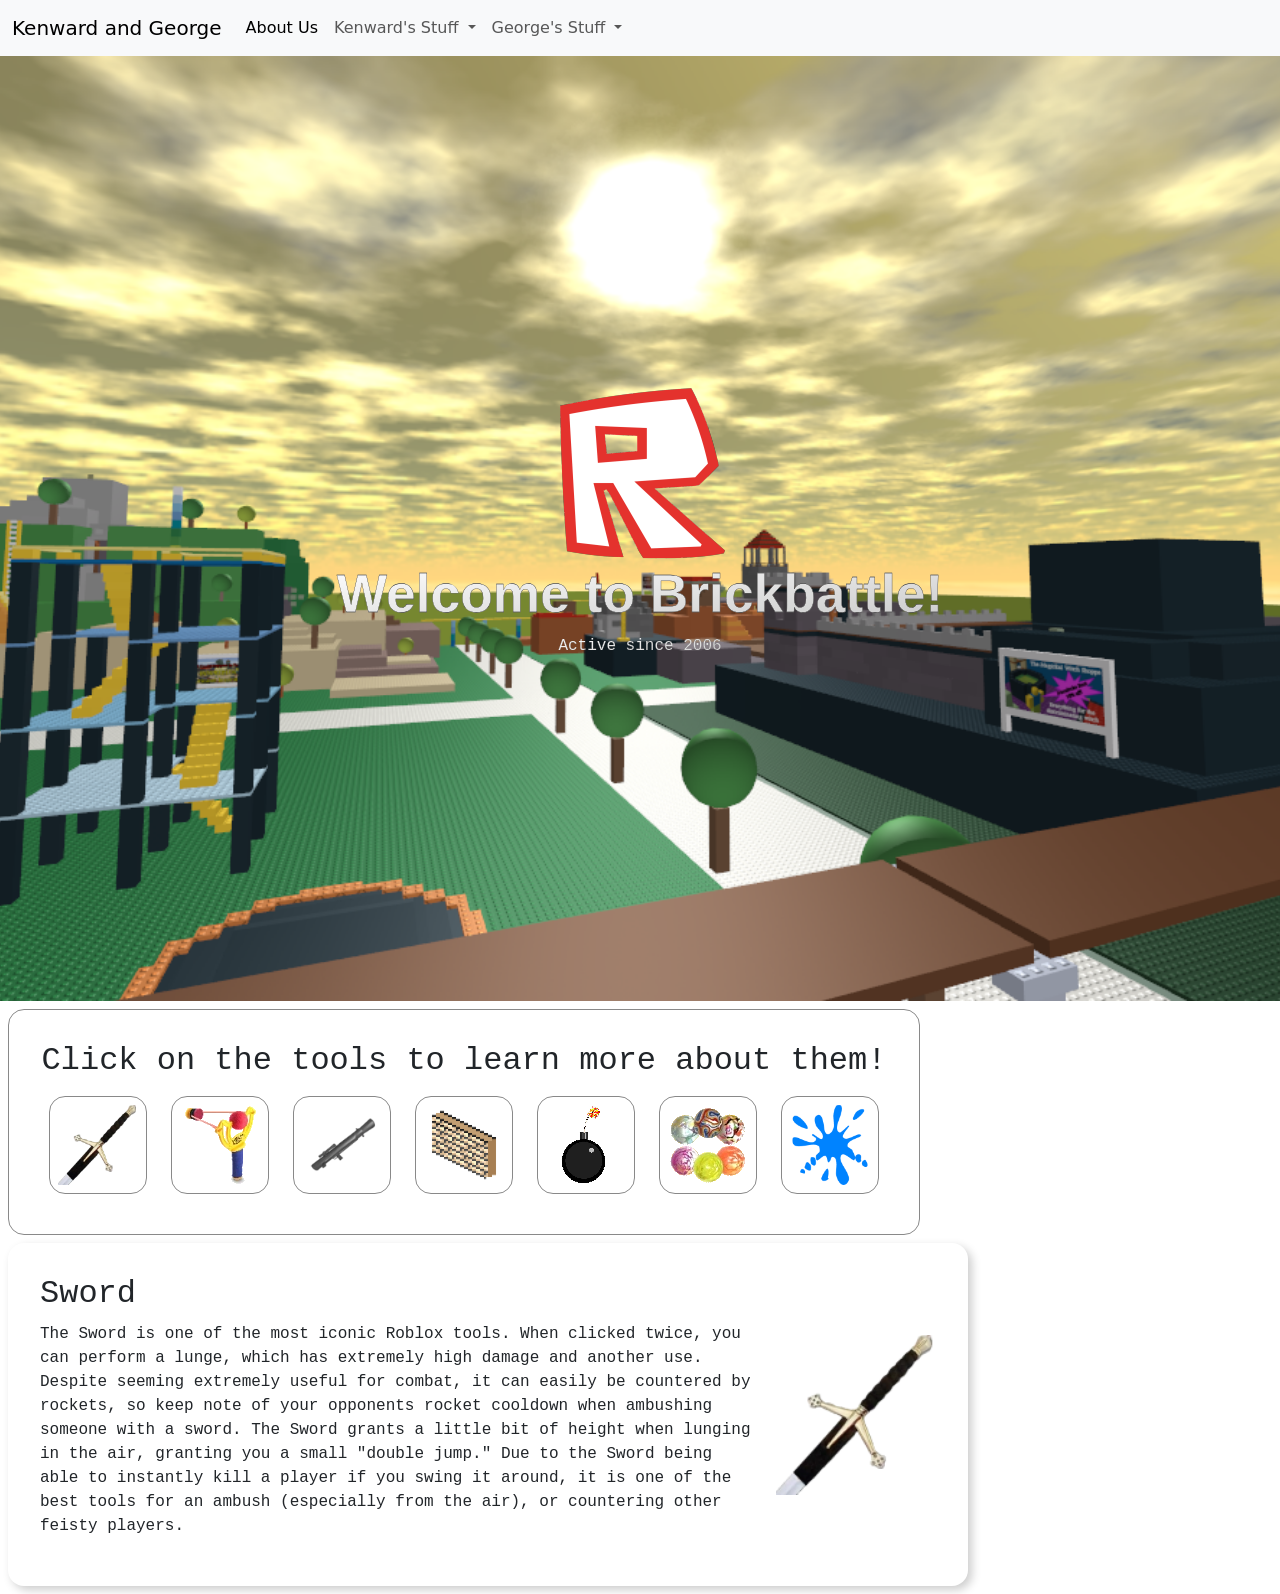
<file: brickbattle.html>
<!doctype html>
<html lang="en">
  <head>
    <meta charset="UTF-8" />
    <meta name="viewport" content="width=device-width, initial-scale=1.0" />
    <title>Document</title>
    <!-- BOOTSTRAP -->
    <link
      href="https://cdn.jsdelivr.net/npm/bootstrap@5.3.8/dist/css/bootstrap.min.css"
      rel="stylesheet"
      integrity="sha384-sRIl4kxILFvY47J16cr9ZwB07vP4J8+LH7qKQnuqkuIAvNWLzeN8tE5YBujZqJLB"
      crossorigin="anonymous"
    />

    <!-- GOOGLE FONTS -->
    <link rel="preconnect" href="https://fonts.googleapis.com" />
    <link rel="preconnect" href="https://fonts.gstatic.com" crossorigin />
    <link
      href="https://fonts.googleapis.com/css2?family=Clarity+City:ital,wght@0,100..900;1,100..900&family=Inconsolata:wght@200..900&display=swap"
      rel="stylesheet"
    />

    <link rel="stylesheet" href="/stylesheets/layout.css" />
    <link rel="stylesheet" href="stylesheets/kenward.css" />
  </head>
  <body>
    <nav class="navbar navbar-expand-lg bg-body-tertiary">
      <div class="container-fluid">
        <a class="navbar-brand" href="/index.html">Kenward and George</a>
        <button
          class="navbar-toggler"
          type="button"
          data-bs-toggle="collapse"
          data-bs-target="#navbarSupportedContent"
          aria-controls="navbarSupportedContent"
          aria-expanded="false"
          aria-label="Toggle navigation"
        >
          <span class="navbar-toggler-icon"></span>
        </button>
        <div class="collapse navbar-collapse" id="navbarSupportedContent">
          <ul class="navbar-nav me-auto mb-2 mb-lg-0">
            <li class="nav-item">
              <a class="nav-link active" aria-current="page" href="/about_us.html"
                >About Us</a
              >
            </li>

            <li class="nav-item dropdown">
              <a
                class="nav-link dropdown-toggle"
                href="#"
                role="button"
                data-bs-toggle="dropdown"
                aria-expanded="false"
              >
                Kenward's Stuff
              </a>
              <ul class="dropdown-menu">
                <li>
                  <a class="dropdown-item" href="/phighting.html"
                    >Phighting Regions</a
                  >
                </li>
                <li>
                  <a class="dropdown-item" href="/favorite_characters.html"
                    >Top Five Favorite Characters</a
                  >
                </li>
                <li>
                  <a class="dropdown-item" href="/favorite_games.html"
                    >Top Five Favorite Games</a
                  >
                </li>
                <li>
                  <a class="dropdown-item" href="/brickbattle.html"
                    >Brickbattle</a
                  >
                </li>
              </ul>
            </li>

            <li class="nav-item dropdown">
              <a
                class="nav-link dropdown-toggle"
                href="#"
                role="button"
                data-bs-toggle="dropdown"
                aria-expanded="false"
              >
                George's Stuff
              </a>
              <ul class="dropdown-menu">
                <li><a class="dropdown-item" href="#">Action</a></li>
                <li><a class="dropdown-item" href="#">Another action</a></li>
                <li>
                  <a class="dropdown-item" href="#">Something else here</a>
                </li>
              </ul>
            </li>
          </ul>
        </div>
      </div>
    </nav>

    <div class="hero-screen brickbattle-bg valign-middle-center">
      <img src="/resources/robloxlogo.png" />
      <h1 class="white-text text-outline textalign-center">
        Welcome to Brickbattle!
      </h1>
      <p class="white-text text-outline">Active since 2006</p>
    </div>

    <div
      class="container round outline center valign-middle-center no-gap"
      role="tablist"
    >
      <h2 class="center textalign-center">
        Click on the tools to learn more about them!
      </h2>
      <div
        class="container halign-middle-center icon-image icon-button less-spacing"
      >
        <button
          class="nav-link active"
          id="sword"
          data-bs-toggle="tab"
          data-bs-target="#sword-pane"
          type="button"
          role="tab"
          aria-controls="sword-pane"
          aria-selected="true"
        >
          <img src="/resources/Sword.webp" />
        </button>
        <button
          class="nav-link"
          id="slingshot"
          data-bs-toggle="tab"
          data-bs-target="#slingshot-pane"
          type="button"
          role="tab"
          aria-controls="slingshot-pane"
          aria-selected="false"
        >
          <img src="/resources/Slingshot.webp" />
        </button>
        <button
          class="nav-link"
          id="rocket"
          data-bs-toggle="tab"
          data-bs-target="#rocket-pane"
          type="button"
          role="tab"
          aria-controls="rocket-pane"
          aria-selected="false"
        >
          <img src="/resources/Rocket.webp" />
        </button>
        <button
          class="nav-link"
          id="trowel"
          data-bs-toggle="tab"
          data-bs-target="#trowel-pane"
          type="button"
          role="tab"
          aria-controls="trowel-pane"
          aria-selected="false"
        >
          <img src="/resources/Trowel.webp" />
        </button>
        <button
          class="nav-link"
          id="bomb"
          data-bs-toggle="tab"
          data-bs-target="#bomb-pane"
          type="button"
          role="tab"
          aria-controls="bomb-pane"
          aria-selected="false"
        >
          <img src="/resources/Bomb.webp" />
        </button>
        <button
          class="nav-link"
          id="superball"
          data-bs-toggle="tab"
          data-bs-target="#superball-pane"
          type="button"
          role="tab"
          aria-controls="superball-pane"
          aria-selected="false"
        >
          <img src="/resources/Superball.webp" />
        </button>
        <button
          class="nav-link"
          id="paintball"
          data-bs-toggle="tab"
          data-bs-target="#paintball-pane"
          type="button"
          role="tab"
          aria-controls="paintball-pane"
          aria-selected="false"
        >
          <img src="/resources/Paintball.webp" />
        </button>
      </div>
    </div>

    <div class="tab-content">
      <div
        class="text-and-image tab-pane show fade active"
        id="sword-pane"
        role="tabpanel"
        aria-labelledby="sword"
      >
        <div>
          <h2><b>Sword</b></h2>
          <p>
            The Sword is one of the most iconic Roblox tools. When clicked
            twice, you can perform a lunge, which has extremely high damage and
            another use. Despite seeming extremely useful for combat, it can
            easily be countered by rockets, so keep note of your opponents
            rocket cooldown when ambushing someone with a sword. The Sword
            grants a little bit of height when lunging in the air, granting you
            a small "double jump." Due to the Sword being able to instantly kill
            a player if you swing it around, it is one of the best tools for an
            ambush (especially from the air), or countering other feisty
            players.
          </p>
        </div>
        <img src="/resources/Sword.webp" />
      </div>

      <div
        class="text-and-image tab-pane fade"
        id="slingshot-pane"
        role="tabpanel"
        aria-labelledby="slingshot"
      >
        <div>
          <h2><b>Slingshot</b></h2>
          <p>
            The Slingshot has the ability to shoot gravity-affected pellets once
            activated. If a pellet bounces off of a part that isn't a player,
            its damage will be fully reduced. While the Slingshot's damage seems
            minor at first, add it up with the ability to hold it and no need to
            aim upwards (the Slingshot automatically shoots pellets to the mouse
            position if not too far), and you have a very decent close to mid
            range weapon.
          </p>
        </div>
        <img src="/resources/Slingshot.webp" />
      </div>

      <div
        class="text-and-image tab-pane fade"
        id="rocket-pane"
        role="tabpanel"
        aria-labelledby="rocket"
      >
        <div>
          <h2><b>Rocket</b></h2>
          <p>
            The Rocket Launcher is used mainly for close-combat and
            un-defendable destruction. Rockets are shot at a speed of 70 studs
            per second with gravity unaffected, and creates an explosion on
            impact. It can easily be countered by setting a wall infront of
            yourself using the trowel, but you can counter any opponent doing
            this by shooting a rocket upwards when a jump from them is
            suspected.
          </p>
        </div>
        <img src="/resources/Rocket.webp" />
      </div>

      <div
        class="text-and-image tab-pane fade"
        id="trowel-pane"
        role="tabpanel"
        aria-labelledby="trowel"
      >
        <div>
          <h2><b>Trowel</b></h2>
          <p>
            The Trowel, when used, will summon a wall of bricks in the size of
            4x1x3 studs. The wall is 3 bricks high and 4 bricks wide, but takes
            a while before it is fully built. Walls created from the trowel weld
            to the parts below them, attaching themselves to that part. Walls
            can be placed at any distance and on any surface or wall. Walls can
            also be used to block projectiles. This can be very useful against
            someone with their rocket still reloading, and even if the wall is
            destroyed, the trowel has a faster cooldown than the rocket does,
            allowing the player to constantly place trowels to block projectiles
            such as paintballs and usually superballs.
          </p>
        </div>
        <img src="/resources/Trowel.webp" />
      </div>

      <div
        class="text-and-image tab-pane fade"
        id="bomb-pane"
        role="tabpanel"
        aria-labelledby="bomb"
      >
        <div>
          <h2><b>Bomb</b></h2>
          <p>
            The Bomb (aka Timebomb) can be effectively used to both destroy
            parts and eliminate other players. When the Bomb Tool is activated,
            a Bomb will be placed down and explode in approximately 3.8 seconds.
            The explosion created by the Bomb is very large and strong. You can
            also use it in combat using the Superball or Rocket to send it
            flying forward to kill enemies and destroy terrain or trowel walls.
            To counter other players knocking your bombs via projectiles, use a
            Trowel to block the opponents Superball from flinging it away.
          </p>
        </div>
        <img src="/resources/Bomb.webp" />
      </div>

      <div
        class="text-and-image tab-pane fade"
        id="superball-pane"
        role="tabpanel"
        aria-labelledby="superball"
      >
        <div>
          <h2><b>Superball</b></h2>
          <p>
            The Superball is a long-ranged tool that shoots large balls that
            deal large amounts of damage to other players on contact. When
            impacted with another part, the superballs damage is halved (55 to
            27.5 to 13.75 and so on) and it bounces at nearly the same speed as
            it was when impacting. Superballs are as fast as paintballs, but do
            not have semi anti-gravity, disabling the ability to travel as far
            as paintballs can, but the large damage and size can make up for it.
          </p>
        </div>
        <img src="/resources/Superball.webp" />
      </div>

      <div
        class="text-and-image tab-pane fade"
        id="paintball-pane"
        role="tabpanel"
        aria-labelledby="paintball"
      >
        <div>
          <h2><b>Paintball</b></h2>
          <p>
            The Paintball Gun is a long-ranged tool that shoots paintballs at
            high speeds that have semi anti-gravity and deal damage when they
            impact a player. It paints all parts that the projectile touches
            with a random BrickColor (unless a theme is equipped) other than
            some special parts. The distance a paintball can travel can exceed
            even 300 studs, which makes it the closest thing to a sniper.
          </p>
        </div>
        <img src="/resources/Paintball.webp" />
      </div>
    </div>

    <script
      src="https://cdn.jsdelivr.net/npm/bootstrap@5.3.8/dist/js/bootstrap.bundle.min.js"
      integrity="sha384-FKyoEForCGlyvwx9Hj09JcYn3nv7wiPVlz7YYwJrWVcXK/BmnVDxM+D2scQbITxI"
      crossorigin="anonymous"
    ></script>
  </body>
</html>
</file>
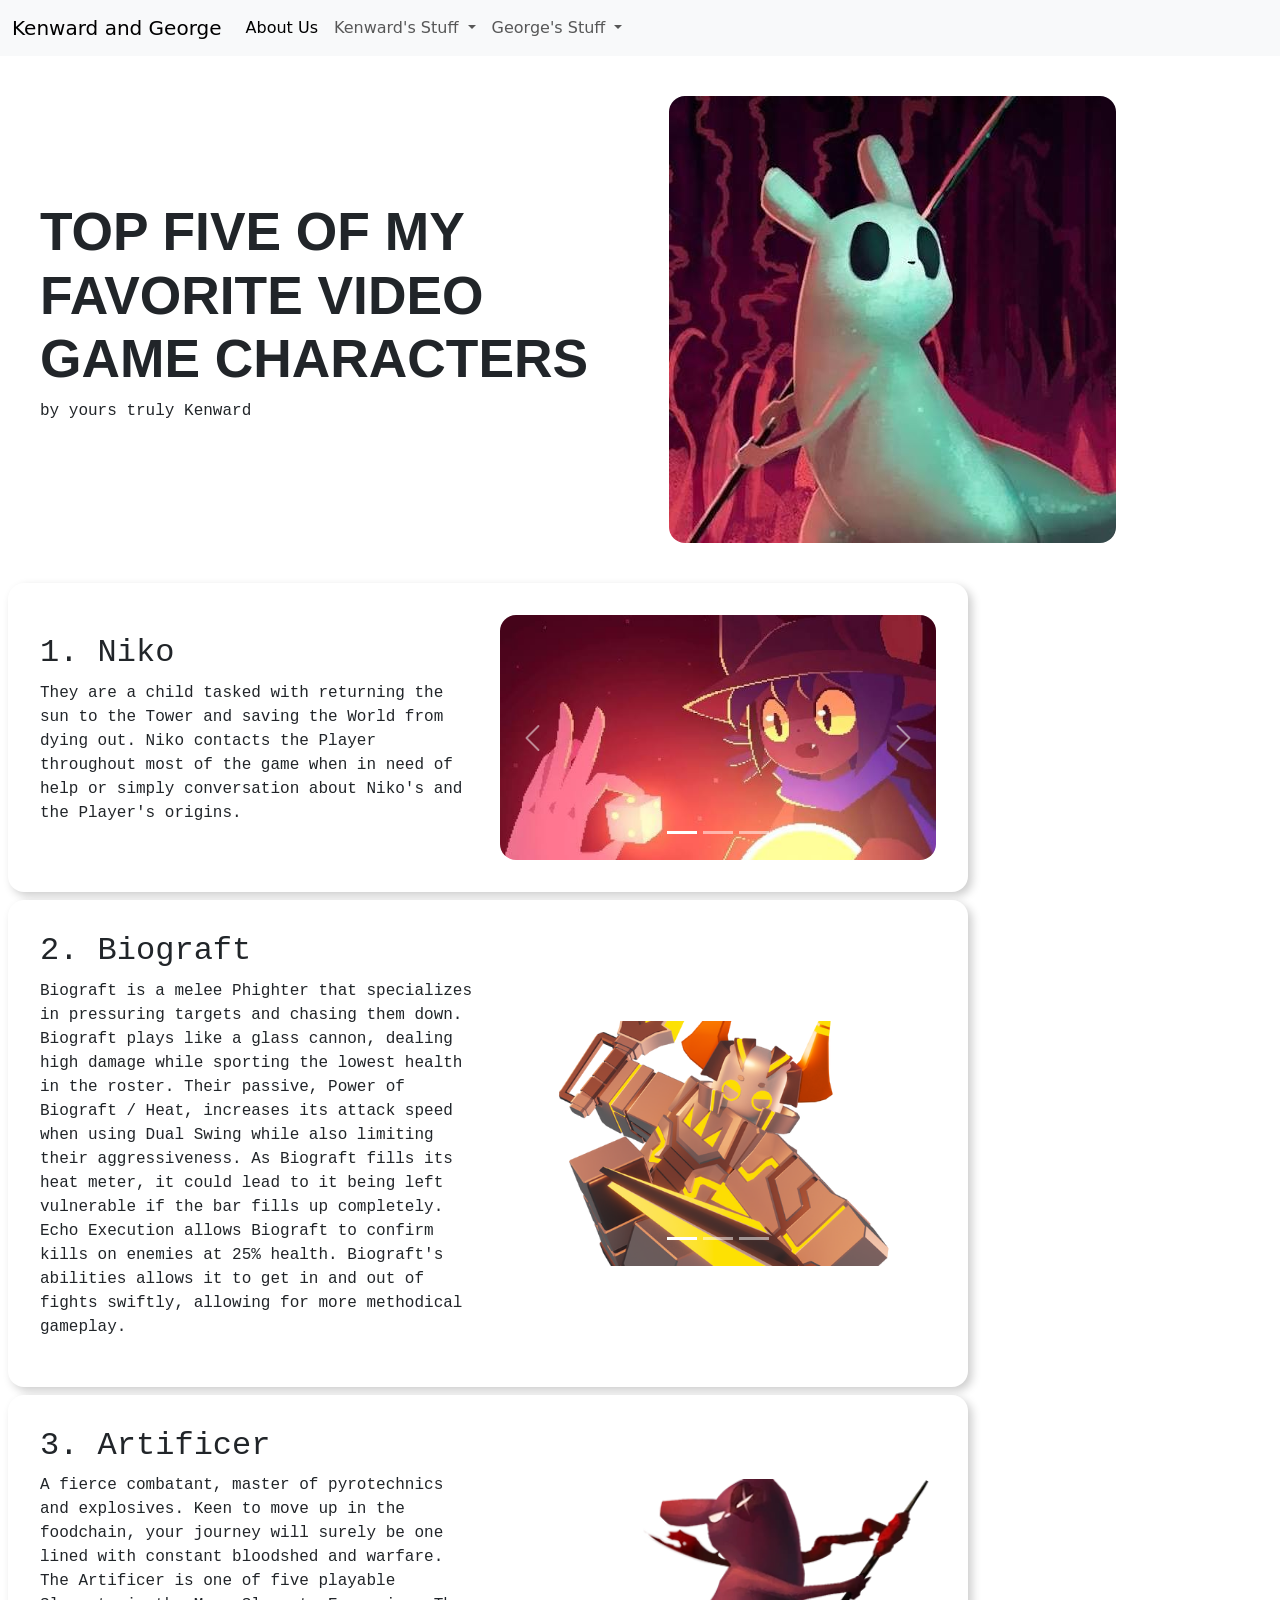
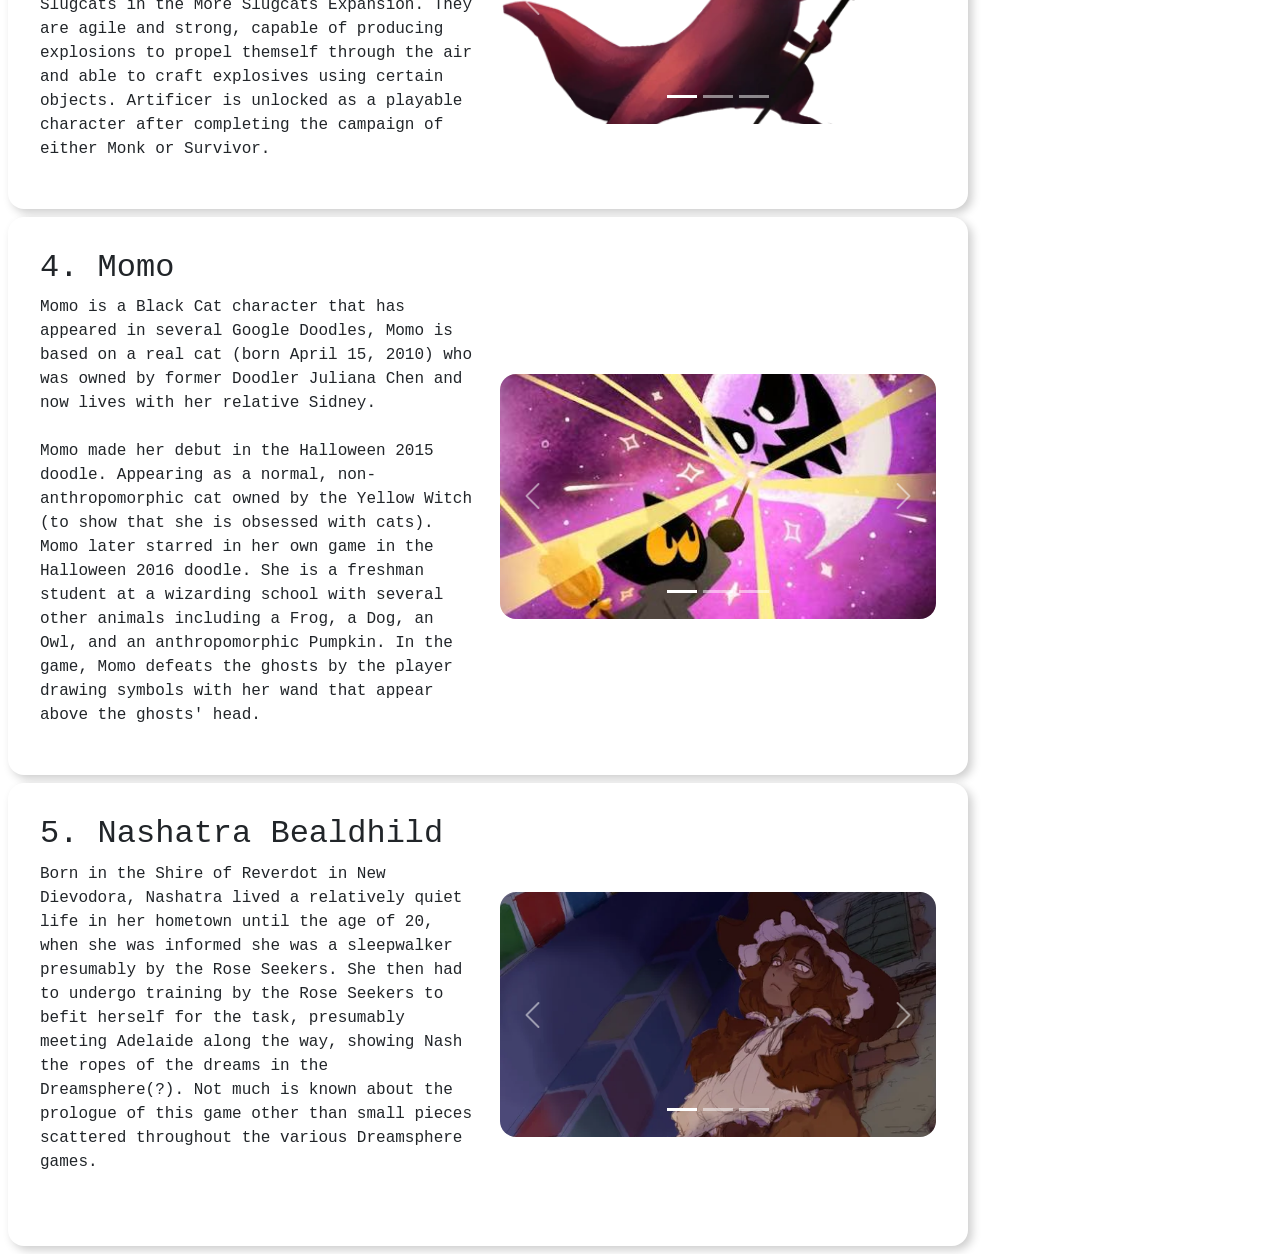
<file: favorite_characters.html>
<!doctype html>
<html lang="en">
  <head>
    <meta charset="UTF-8" />
    <meta name="viewport" content="width=device-width, initial-scale=1.0" />
    <title>Document</title>
    <!-- BOOTSTRAP -->
    <link
      href="https://cdn.jsdelivr.net/npm/bootstrap@5.3.8/dist/css/bootstrap.min.css"
      rel="stylesheet"
      integrity="sha384-sRIl4kxILFvY47J16cr9ZwB07vP4J8+LH7qKQnuqkuIAvNWLzeN8tE5YBujZqJLB"
      crossorigin="anonymous"
    />

    <!-- GOOGLE FONTS -->
    <link rel="preconnect" href="https://fonts.googleapis.com" />
    <link rel="preconnect" href="https://fonts.gstatic.com" crossorigin />
    <link
      href="https://fonts.googleapis.com/css2?family=Clarity+City:ital,wght@0,100..900;1,100..900&family=Inconsolata:wght@200..900&display=swap"
      rel="stylesheet"
    />

    <link rel="stylesheet" href="/stylesheets/layout.css" />
    <link rel="stylesheet" href="stylesheets/kenward.css" />
  </head>
  <body>
    <nav class="navbar navbar-expand-lg bg-body-tertiary">
      <div class="container-fluid">
        <a class="navbar-brand" href="/index.html">Kenward and George</a>
        <button
          class="navbar-toggler"
          type="button"
          data-bs-toggle="collapse"
          data-bs-target="#navbarSupportedContent"
          aria-controls="navbarSupportedContent"
          aria-expanded="false"
          aria-label="Toggle navigation"
        >
          <span class="navbar-toggler-icon"></span>
        </button>
        <div class="collapse navbar-collapse" id="navbarSupportedContent">
          <ul class="navbar-nav me-auto mb-2 mb-lg-0">
            <li class="nav-item">
              <a class="nav-link active" aria-current="page" href="/about_us.html"
                >About Us</a
              >
            </li>

            <li class="nav-item dropdown">
              <a
                class="nav-link dropdown-toggle"
                href="#"
                role="button"
                data-bs-toggle="dropdown"
                aria-expanded="false"
              >
                Kenward's Stuff
              </a>
              <ul class="dropdown-menu">
                <li>
                  <a class="dropdown-item" href="/phighting.html"
                    >Phighting Regions</a
                  >
                </li>
                <li>
                  <a class="dropdown-item" href="/favorite_characters.html"
                    >Top Five Favorite Characters</a
                  >
                </li>
                <li>
                  <a class="dropdown-item" href="/favorite_games.html"
                    >Top Five Favorite Games</a
                  >
                </li>
                <li>
                  <a class="dropdown-item" href="/brickbattle.html"
                    >Brickbattle</a
                  >
                </li>
              </ul>
            </li>

            <li class="nav-item dropdown">
              <a
                class="nav-link dropdown-toggle"
                href="#"
                role="button"
                data-bs-toggle="dropdown"
                aria-expanded="false"
              >
                George's Stuff
              </a>
              <ul class="dropdown-menu">
                <li><a class="dropdown-item" href="#">Action</a></li>
                <li><a class="dropdown-item" href="#">Another action</a></li>
                <li>
                  <a class="dropdown-item" href="#">Something else here</a>
                </li>
              </ul>
            </li>
          </ul>
        </div>
      </div>
    </nav>

    <div class="double-column container">
      <div class="center">
        <h1>TOP FIVE OF MY FAVORITE VIDEO GAME CHARACTERS</h1>
        <p>by yours truly Kenward</p>
      </div>
      <img src="/resources/rainworld.jpg" class="round" />
    </div>

    <div class="center">
      <div class="double-column container-fill fit-width space-evenly">
        <div class="center">
          <h2><b>1. Niko</b></h2>
          <p>
            They are a child tasked with returning the sun to the Tower and
            saving the World from dying out. Niko contacts the Player throughout
            most of the game when in need of help or simply conversation about
            Niko's and the Player's origins.
          </p>
        </div>
        <div id="carousel-1" class="carousel slide center">
          <div class="carousel-indicators">
            <button
              type="button"
              data-bs-target="#carousel-1"
              data-bs-slide-to="0"
              class="active"
              aria-current="true"
              aria-label="Slide 1"
            ></button>
            <button
              type="button"
              data-bs-target="#carousel-1"
              data-bs-slide-to="1"
              aria-label="Slide 2"
            ></button>
            <button
              type="button"
              data-bs-target="#carousel-1"
              data-bs-slide-to="2"
              aria-label="Slide 3"
            ></button>
          </div>
          <div class="carousel-inner">
            <div class="carousel-item active">
              <img
                src="resources/niko1.jpg"
                class="d-block w-100 carousel-image round"
              />
            </div>
            <div class="carousel-item">
              <img
                src="resources/niko2.jpg"
                class="d-block w-100 carousel-image round"
              />
            </div>
            <div class="carousel-item">
              <img
                src="/resources/niko3.png"
                class="d-block w-100 carousel-image round"
              />
            </div>
          </div>
          <button
            class="carousel-control-prev"
            type="button"
            data-bs-target="#carousel-1"
            data-bs-slide="prev"
          >
            <span class="carousel-control-prev-icon" aria-hidden="true"></span>
            <span class="visually-hidden">Previous</span>
          </button>
          <button
            class="carousel-control-next"
            type="button"
            data-bs-target="#carousel-1"
            data-bs-slide="next"
          >
            <span class="carousel-control-next-icon" aria-hidden="true"></span>
            <span class="visually-hidden">Next</span>
          </button>
        </div>
      </div>

      <div class="double-column container-fill fit-width space-evenly">
        <div class="center">
          <h2><b>2. Biograft</b></h2>
          <p>
            Biograft is a melee Phighter that specializes in pressuring targets
            and chasing them down. Biograft plays like a glass cannon, dealing
            high damage while sporting the lowest health in the roster. Their
            passive, Power of Biograft / Heat, increases its attack speed when
            using Dual Swing while also limiting their aggressiveness. As
            Biograft fills its heat meter, it could lead to it being left
            vulnerable if the bar fills up completely. Echo Execution allows
            Biograft to confirm kills on enemies at 25% health. Biograft's
            abilities allows it to get in and out of fights swiftly, allowing
            for more methodical gameplay.
          </p>
        </div>
        <div id="carousel-2" class="carousel slide center">
          <div class="carousel-indicators">
            <button
              type="button"
              data-bs-target="#carousel-2"
              data-bs-slide-to="0"
              class="active"
              aria-current="true"
              aria-label="Slide 1"
            ></button>
            <button
              type="button"
              data-bs-target="#carousel-2"
              data-bs-slide-to="1"
              aria-label="Slide 2"
            ></button>
            <button
              type="button"
              data-bs-target="#carousel-2"
              data-bs-slide-to="2"
              aria-label="Slide 3"
            ></button>
          </div>
          <div class="carousel-inner">
            <div class="carousel-item active">
              <img
                src="resources/Render_Biograft.jpg"
                class="d-block w-100 carousel-image round"
              />
            </div>
            <div class="carousel-item">
              <img
                src="resources/biograft2.jpg"
                class="d-block w-100 carousel-image round"
              />
            </div>
            <div class="carousel-item">
              <img
                src="/resources/biograft3.jpg"
                class="d-block w-100 carousel-image round"
              />
            </div>
          </div>
          <button
            class="carousel-control-prev"
            type="button"
            data-bs-target="#carousel-2"
            data-bs-slide="prev"
          >
            <span class="carousel-control-prev-icon" aria-hidden="true"></span>
            <span class="visually-hidden">Previous</span>
          </button>
          <button
            class="carousel-control-next"
            type="button"
            data-bs-target="#carousel-2"
            data-bs-slide="next"
          >
            <span class="carousel-control-next-icon" aria-hidden="true"></span>
            <span class="visually-hidden">Next</span>
          </button>
        </div>
      </div>

      <div class="double-column container-fill fit-width space-evenly">
        <div>
          <h2><b>3. Artificer</b></h2>
          <p>
            A fierce combatant, master of pyrotechnics and explosives. Keen to
            move up in the foodchain, your journey will surely be one lined with
            constant bloodshed and warfare. The Artificer is one of five
            playable Slugcats in the More Slugcats Expansion. They are agile and
            strong, capable of producing explosions to propel themself through
            the air and able to craft explosives using certain objects.
            Artificer is unlocked as a playable character after completing the
            campaign of either Monk or Survivor.
          </p>
        </div>
        <div id="carousel-3" class="carousel slide center">
          <div class="carousel-indicators">
            <button
              type="button"
              data-bs-target="#carousel-3"
              data-bs-slide-to="0"
              class="active"
              aria-current="true"
              aria-label="Slide 1"
            ></button>
            <button
              type="button"
              data-bs-target="#carousel-3"
              data-bs-slide-to="1"
              aria-label="Slide 2"
            ></button>
            <button
              type="button"
              data-bs-target="#carousel-3"
              data-bs-slide-to="2"
              aria-label="Slide 3"
            ></button>
          </div>
          <div class="carousel-inner">
            <div class="carousel-item active">
              <img
                src="resources/artificer1.webp"
                class="d-block w-100 carousel-image round"
              />
            </div>
            <div class="carousel-item">
              <img
                src="resources/artificer2.webp"
                class="d-block w-100 carousel-image round"
              />
            </div>
            <div class="carousel-item">
              <img
                src="/resources/artificer3.jpg"
                class="d-block w-100 carousel-image round"
              />
            </div>
          </div>
          <button
            class="carousel-control-prev"
            type="button"
            data-bs-target="#carousel-3"
            data-bs-slide="prev"
          >
            <span class="carousel-control-prev-icon" aria-hidden="true"></span>
            <span class="visually-hidden">Previous</span>
          </button>
          <button
            class="carousel-control-next"
            type="button"
            data-bs-target="#carousel-3"
            data-bs-slide="next"
          >
            <span class="carousel-control-next-icon" aria-hidden="true"></span>
            <span class="visually-hidden">Next</span>
          </button>
        </div>
      </div>

      <div class="double-column container-fill fit-width space-evenly">
        <div>
          <h2><b>4. Momo</b></h2>
          <p>
            Momo is a Black Cat character that has appeared in several Google
            Doodles, Momo is based on a real cat (born April 15, 2010) who was
            owned by former Doodler Juliana Chen and now lives with her relative
            Sidney.
            <br /><br />
            Momo made her debut in the Halloween 2015 doodle. Appearing as a
            normal, non-anthropomorphic cat owned by the Yellow Witch (to show
            that she is obsessed with cats). Momo later starred in her own game
            in the Halloween 2016 doodle. She is a freshman student at a
            wizarding school with several other animals including a Frog, a Dog,
            an Owl, and an anthropomorphic Pumpkin. In the game, Momo defeats
            the ghosts by the player drawing symbols with her wand that appear
            above the ghosts' head.
          </p>
        </div>
        <div id="carousel-4" class="carousel slide center">
          <div class="carousel-indicators">
            <button
              type="button"
              data-bs-target="#carousel-4"
              data-bs-slide-to="0"
              class="active"
              aria-current="true"
              aria-label="Slide 1"
            ></button>
            <button
              type="button"
              data-bs-target="#carousel-4"
              data-bs-slide-to="1"
              aria-label="Slide 2"
            ></button>
            <button
              type="button"
              data-bs-target="#carousel-4"
              data-bs-slide-to="2"
              aria-label="Slide 3"
            ></button>
          </div>
          <div class="carousel-inner">
            <div class="carousel-item active">
              <img
                src="resources/momo1.jpg"
                class="d-block w-100 carousel-image round"
              />
            </div>
            <div class="carousel-item">
              <img
                src="resources/momo2.jpg"
                class="d-block w-100 carousel-image round"
              />
            </div>
            <div class="carousel-item">
              <img
                src="/resources/momo3.jpg"
                class="d-block w-100 carousel-image round"
              />
            </div>
          </div>
          <button
            class="carousel-control-prev"
            type="button"
            data-bs-target="#carousel-4"
            data-bs-slide="prev"
          >
            <span class="carousel-control-prev-icon" aria-hidden="true"></span>
            <span class="visually-hidden">Previous</span>
          </button>
          <button
            class="carousel-control-next"
            type="button"
            data-bs-target="#carousel-4"
            data-bs-slide="next"
          >
            <span class="carousel-control-next-icon" aria-hidden="true"></span>
            <span class="visually-hidden">Next</span>
          </button>
        </div>
      </div>

      <div class="double-column container-fill fit-width space-evenly">
        <div>
          <h2><b>5. Nashatra Bealdhild</b></h2>
          <p>
            Born in the Shire of Reverdot in New Dievodora, Nashatra lived a
            relatively quiet life in her hometown until the age of 20, when she
            was informed she was a sleepwalker presumably by the Rose Seekers.
            She then had to undergo training by the Rose Seekers to befit
            herself for the task, presumably meeting Adelaide along the way,
            showing Nash the ropes of the dreams in the Dreamsphere(?). Not much
            is known about the prologue of this game other than small pieces
            scattered throughout the various Dreamsphere games.
            <br /><br />
          </p>
        </div>
        <div id="carousel-5" class="carousel slide center">
          <div class="carousel-indicators">
            <button
              type="button"
              data-bs-target="#carousel-5"
              data-bs-slide-to="0"
              class="active"
              aria-current="true"
              aria-label="Slide 1"
            ></button>
            <button
              type="button"
              data-bs-target="#carousel-5"
              data-bs-slide-to="1"
              aria-label="Slide 2"
            ></button>
            <button
              type="button"
              data-bs-target="#carousel-5"
              data-bs-slide-to="2"
              aria-label="Slide 3"
            ></button>
          </div>
          <div class="carousel-inner">
            <div class="carousel-item active">
              <img
                src="resources/nash1.png"
                class="d-block w-100 carousel-image round"
              />
            </div>
            <div class="carousel-item">
              <img
                src="resources/nash2.jpg"
                class="d-block w-100 carousel-image round"
              />
            </div>
            <div class="carousel-item">
              <img
                src="/resources/nash3.jpg"
                class="d-block w-100 carousel-image round"
              />
            </div>
          </div>
          <button
            class="carousel-control-prev"
            type="button"
            data-bs-target="#carousel-5"
            data-bs-slide="prev"
          >
            <span class="carousel-control-prev-icon" aria-hidden="true"></span>
            <span class="visually-hidden">Previous</span>
          </button>
          <button
            class="carousel-control-next"
            type="button"
            data-bs-target="#carousel-5"
            data-bs-slide="next"
          >
            <span class="carousel-control-next-icon" aria-hidden="true"></span>
            <span class="visually-hidden">Next</span>
          </button>
        </div>
      </div>
    </div>

    <script
      src="https://cdn.jsdelivr.net/npm/bootstrap@5.3.8/dist/js/bootstrap.bundle.min.js"
      integrity="sha384-FKyoEForCGlyvwx9Hj09JcYn3nv7wiPVlz7YYwJrWVcXK/BmnVDxM+D2scQbITxI"
      crossorigin="anonymous"
    ></script>
  </body>
</html>
</file>
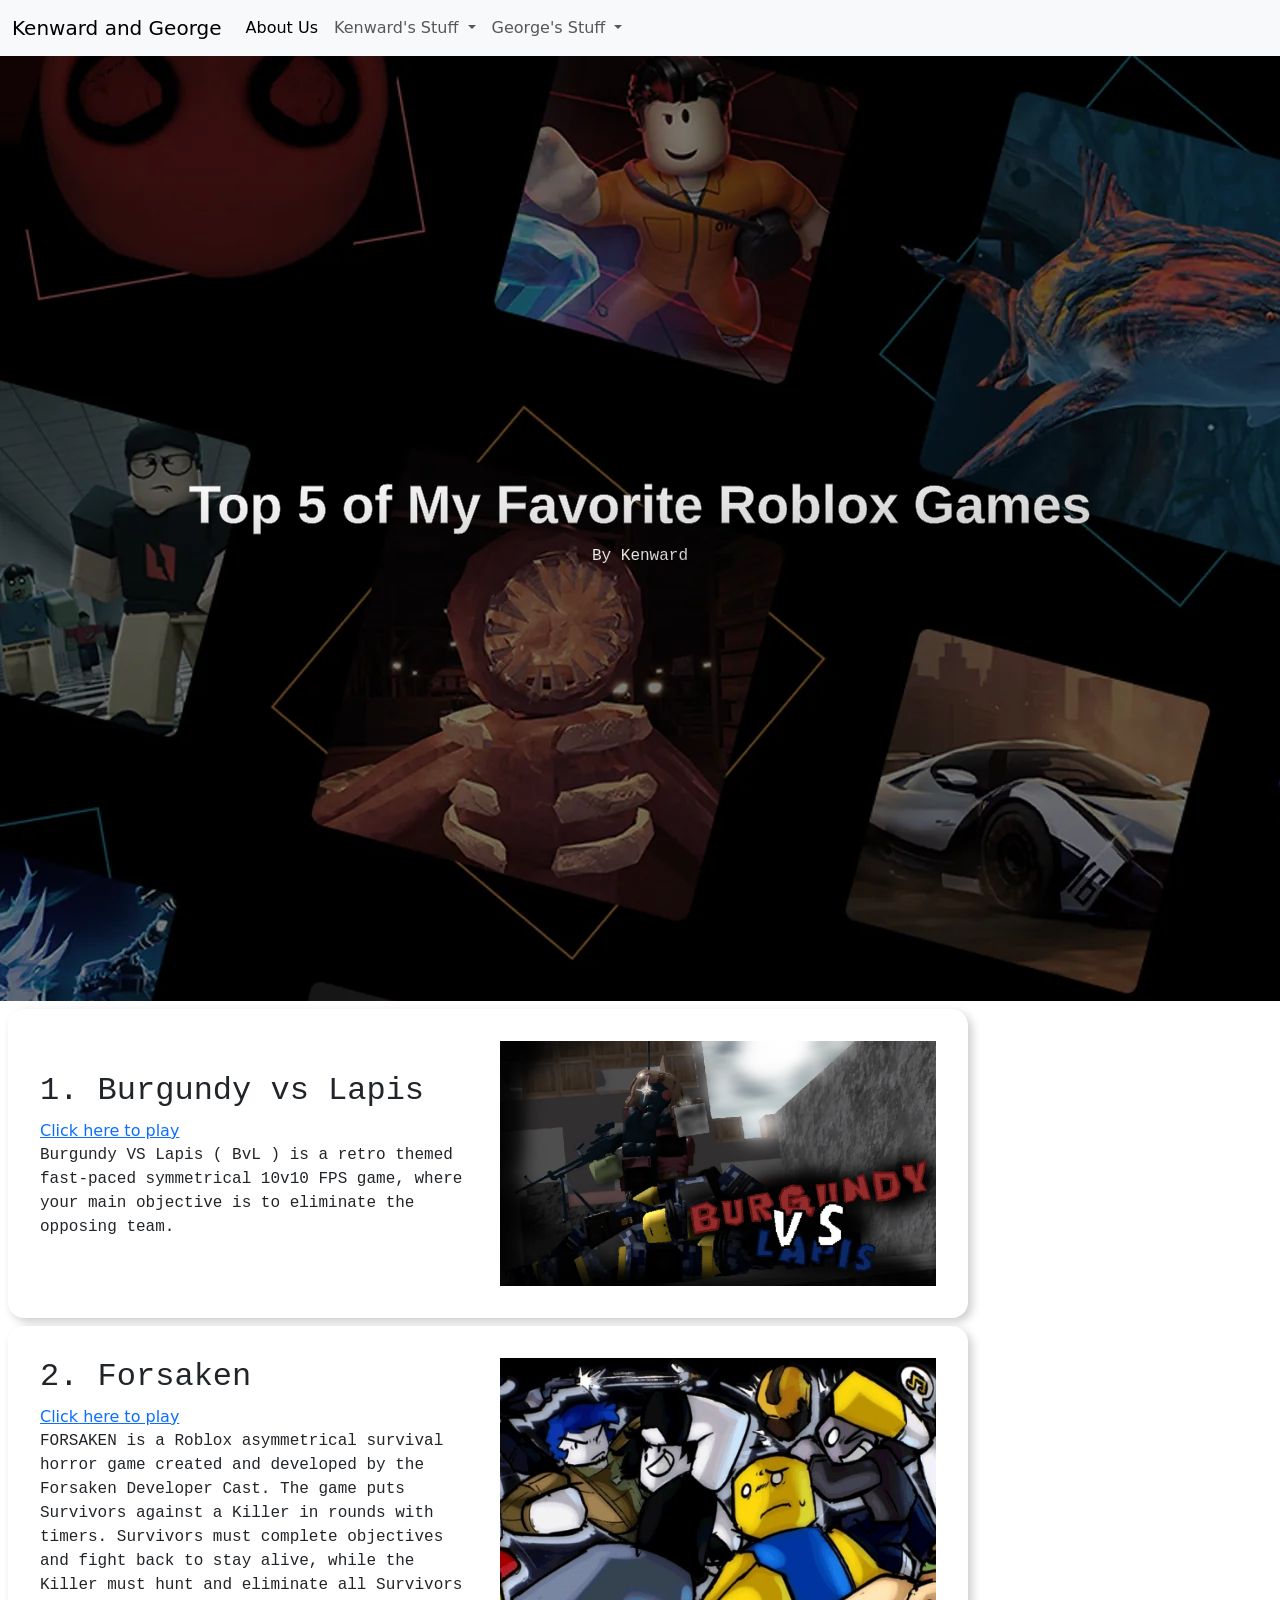
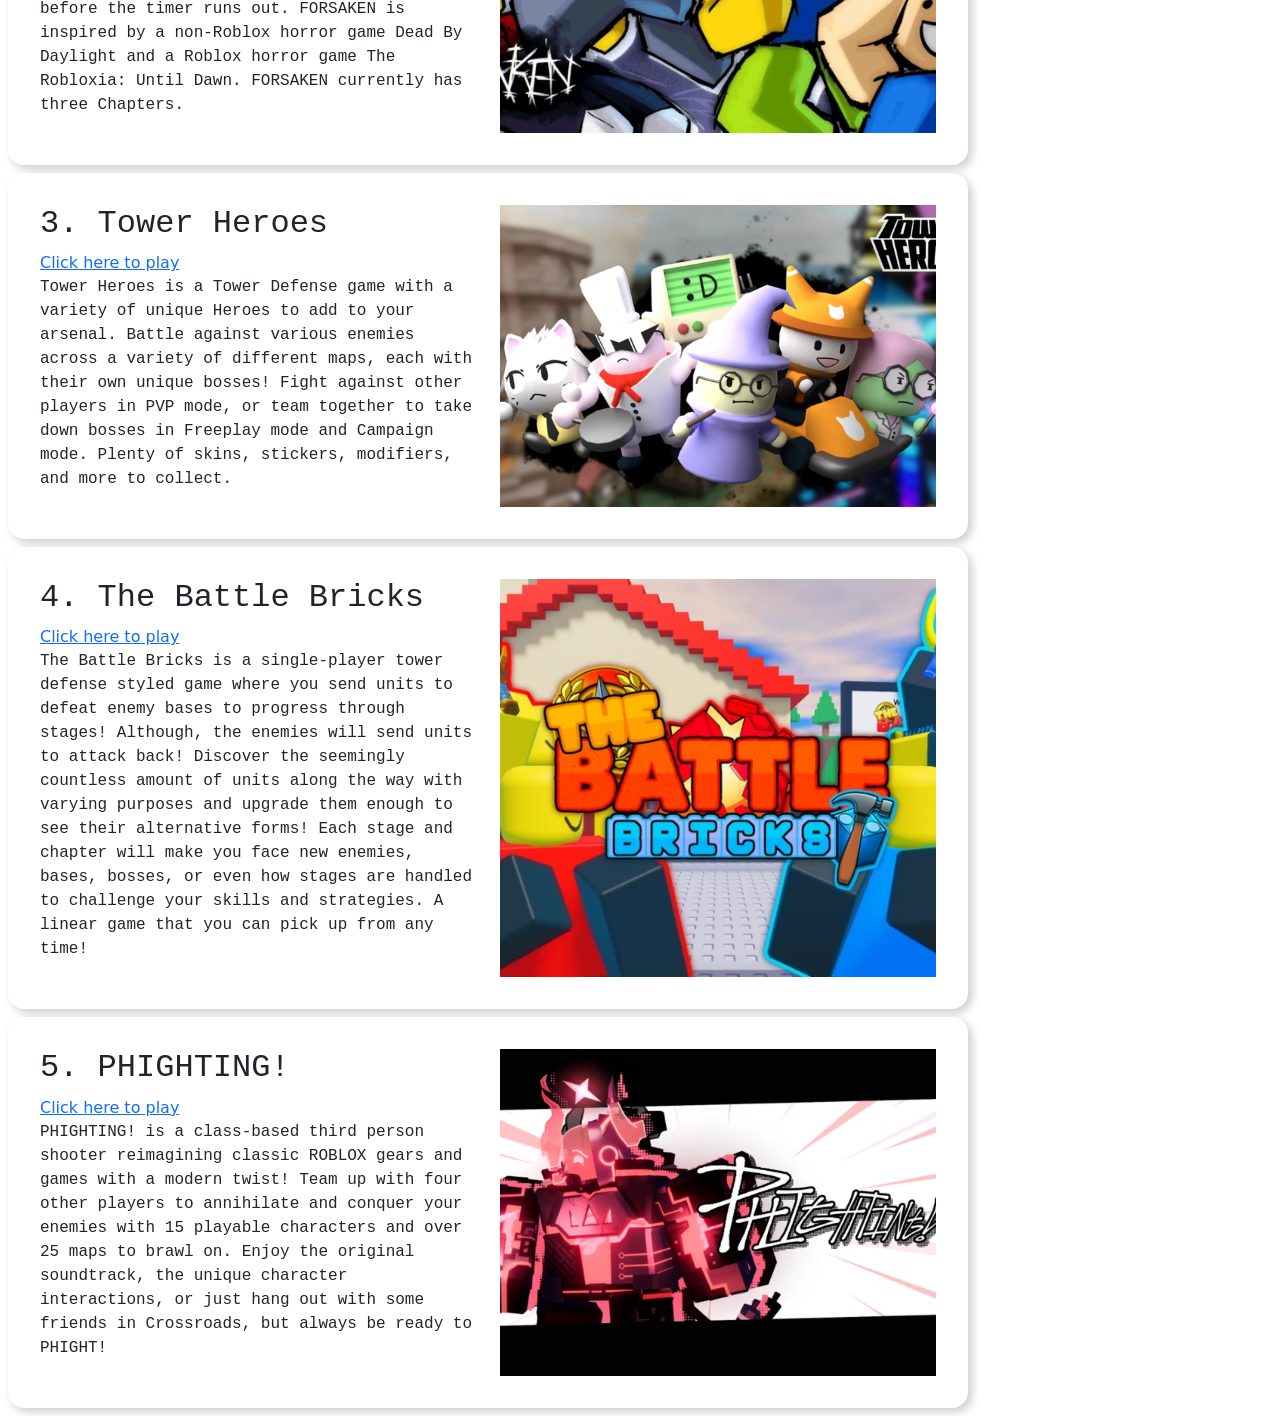
<file: favorite_games.html>
<!doctype html>
<html lang="en">
  <head>
    <meta charset="UTF-8" />
    <meta name="viewport" content="width=device-width, initial-scale=1.0" />
    <title>Document</title>
    <!-- BOOTSTRAP -->
    <link
      href="https://cdn.jsdelivr.net/npm/bootstrap@5.3.8/dist/css/bootstrap.min.css"
      rel="stylesheet"
      integrity="sha384-sRIl4kxILFvY47J16cr9ZwB07vP4J8+LH7qKQnuqkuIAvNWLzeN8tE5YBujZqJLB"
      crossorigin="anonymous"
    />

    <!-- GOOGLE FONTS -->
    <link rel="preconnect" href="https://fonts.googleapis.com" />
    <link rel="preconnect" href="https://fonts.gstatic.com" crossorigin />
    <link
      href="https://fonts.googleapis.com/css2?family=Clarity+City:ital,wght@0,100..900;1,100..900&family=Inconsolata:wght@200..900&display=swap"
      rel="stylesheet"
    />

    <link rel="stylesheet" href="/stylesheets/layout.css" />
    <link rel="stylesheet" href="stylesheets/kenward.css" />
  </head>
  <body>
    <nav class="navbar navbar-expand-lg bg-body-tertiary">
      <div class="container-fluid">
        <a class="navbar-brand" href="/index.html">Kenward and George</a>
        <button
          class="navbar-toggler"
          type="button"
          data-bs-toggle="collapse"
          data-bs-target="#navbarSupportedContent"
          aria-controls="navbarSupportedContent"
          aria-expanded="false"
          aria-label="Toggle navigation"
        >
          <span class="navbar-toggler-icon"></span>
        </button>
        <div class="collapse navbar-collapse" id="navbarSupportedContent">
          <ul class="navbar-nav me-auto mb-2 mb-lg-0">
            <li class="nav-item">
              <a class="nav-link active" aria-current="page" href="/about_us.html"
                >About Us</a
              >
            </li>

            <li class="nav-item dropdown">
              <a
                class="nav-link dropdown-toggle"
                href="#"
                role="button"
                data-bs-toggle="dropdown"
                aria-expanded="false"
              >
                Kenward's Stuff
              </a>
              <ul class="dropdown-menu">
                <li>
                  <a class="dropdown-item" href="/phighting.html"
                    >Phighting Regions</a
                  >
                </li>
                <li>
                  <a class="dropdown-item" href="/favorite_characters.html"
                    >Top Five Favorite Characters</a
                  >
                </li>
                <li>
                  <a class="dropdown-item" href="/favorite_games.html"
                    >Top Five Favorite Games</a
                  >
                </li>
                <li>
                  <a class="dropdown-item" href="/brickbattle.html"
                    >Brickbattle</a
                  >
                </li>
              </ul>
            </li>

            <li class="nav-item dropdown">
              <a
                class="nav-link dropdown-toggle"
                href="#"
                role="button"
                data-bs-toggle="dropdown"
                aria-expanded="false"
              >
                George's Stuff
              </a>
              <ul class="dropdown-menu">
                <li><a class="dropdown-item" href="#">Action</a></li>
                <li><a class="dropdown-item" href="#">Another action</a></li>
                <li>
                  <a class="dropdown-item" href="#">Something else here</a>
                </li>
              </ul>
            </li>
          </ul>
        </div>
      </div>
    </nav>

    <div
      class="hero-screen valign-middle-center"
      style="background-image: url(resources/roblox-background.webp)"
    >
      <h1 class="white-text text-outline textalign-center">
        Top 5 of My Favorite Roblox Games
      </h1>
      <p class="white-text text-outline">By Kenward</p>
    </div>

    <div class="center">
      <div class="double-column container-fill fit-width space-evenly">
        <div class="center">
          <h2><b>1. Burgundy vs Lapis</b></h2>
          <a
            href="https://www.roblox.com/games/121074087709998/Burgundy-VS-Lapis"
            target="_blank"
            >Click here to play</a
          >
          <p>
            Burgundy VS Lapis ( BvL ) is a retro themed fast-paced symmetrical
            10v10 FPS game, where your main objective is to eliminate the
            opposing team.
          </p>
        </div>
        <img src="/resources/bvl.webp" class="thumbnail" />
      </div>

      <div class="double-column container-fill fit-width space-evenly">
        <div class="center">
          <h2><b>2. Forsaken</b></h2>
          <a
            href="https://www.roblox.com/games/18687417158/Forsaken"
            target="_blank"
            >Click here to play</a
          >
          <p>
            FORSAKEN is a Roblox asymmetrical survival horror game created and
            developed by the Forsaken Developer Cast. The game puts Survivors
            against a Killer in rounds with timers. Survivors must complete
            objectives and fight back to stay alive, while the Killer must hunt
            and eliminate all Survivors before the timer runs out. FORSAKEN is
            inspired by a non-Roblox horror game Dead By Daylight and a Roblox
            horror game The Robloxia: Until Dawn. FORSAKEN currently has three
            Chapters.
          </p>
        </div>
        <img src="/resources/Forsaken_thumb.webp" class="thumbnail" />
      </div>

      <div class="double-column container-fill fit-width space-evenly">
        <div class="center">
          <h2><b>3. Tower Heroes</b></h2>
          <a
            href="https://www.roblox.com/games/4646477729/Tower-Heroes"
            target="_blank"
            >Click here to play</a
          >
          <p>
            Tower Heroes is a Tower Defense game with a variety of unique Heroes
            to add to your arsenal. Battle against various enemies across a
            variety of different maps, each with their own unique bosses! Fight
            against other players in PVP mode, or team together to take down
            bosses in Freeplay mode and Campaign mode. Plenty of skins,
            stickers, modifiers, and more to collect.
          </p>
        </div>
        <img src="/resources/tower_heroes.webp" class="thumbnail" />
      </div>

      <div class="double-column container-fill fit-width space-evenly">
        <div class="center">
          <h2><b>4. The Battle Bricks</b></h2>
          <a
            href="https://www.roblox.com/games/10834586502/The-Battle-Bricks"
            target="_blank"
            >Click here to play</a
          >
          <p>
            The Battle Bricks is a single-player tower defense styled game where
            you send units to defeat enemy bases to progress through stages!
            Although, the enemies will send units to attack back! Discover the
            seemingly countless amount of units along the way with varying
            purposes and upgrade them enough to see their alternative forms!
            Each stage and chapter will make you face new enemies, bases,
            bosses, or even how stages are handled to challenge your skills and
            strategies. A linear game that you can pick up from any time!
          </p>
        </div>
        <img src="/resources/thebattlebricks.webp" class="thumbnail" />
      </div>

      <div class="double-column container-fill fit-width space-evenly">
        <div class="center">
          <h2><b>5. PHIGHTING!</b></h2>
          <a
            href="https://www.roblox.com/games/7138009149/PHIGHTING"
            target="_blank"
            >Click here to play</a
          >
          <p>
            PHIGHTING! is a class-based third person shooter reimagining classic
            ROBLOX gears and games with a modern twist! Team up with four other
            players to annihilate and conquer your enemies with 15 playable
            characters and over 25 maps to brawl on. Enjoy the original
            soundtrack, the unique character interactions, or just hang out with
            some friends in Crossroads, but always be ready to PHIGHT!
          </p>
        </div>
        <img src="/resources/phighting.webp" class="thumbnail" />
      </div>
    </div>

    <script
      src="https://cdn.jsdelivr.net/npm/bootstrap@5.3.8/dist/js/bootstrap.bundle.min.js"
      integrity="sha384-FKyoEForCGlyvwx9Hj09JcYn3nv7wiPVlz7YYwJrWVcXK/BmnVDxM+D2scQbITxI"
      crossorigin="anonymous"
    ></script>
  </body>
</html>
</file>
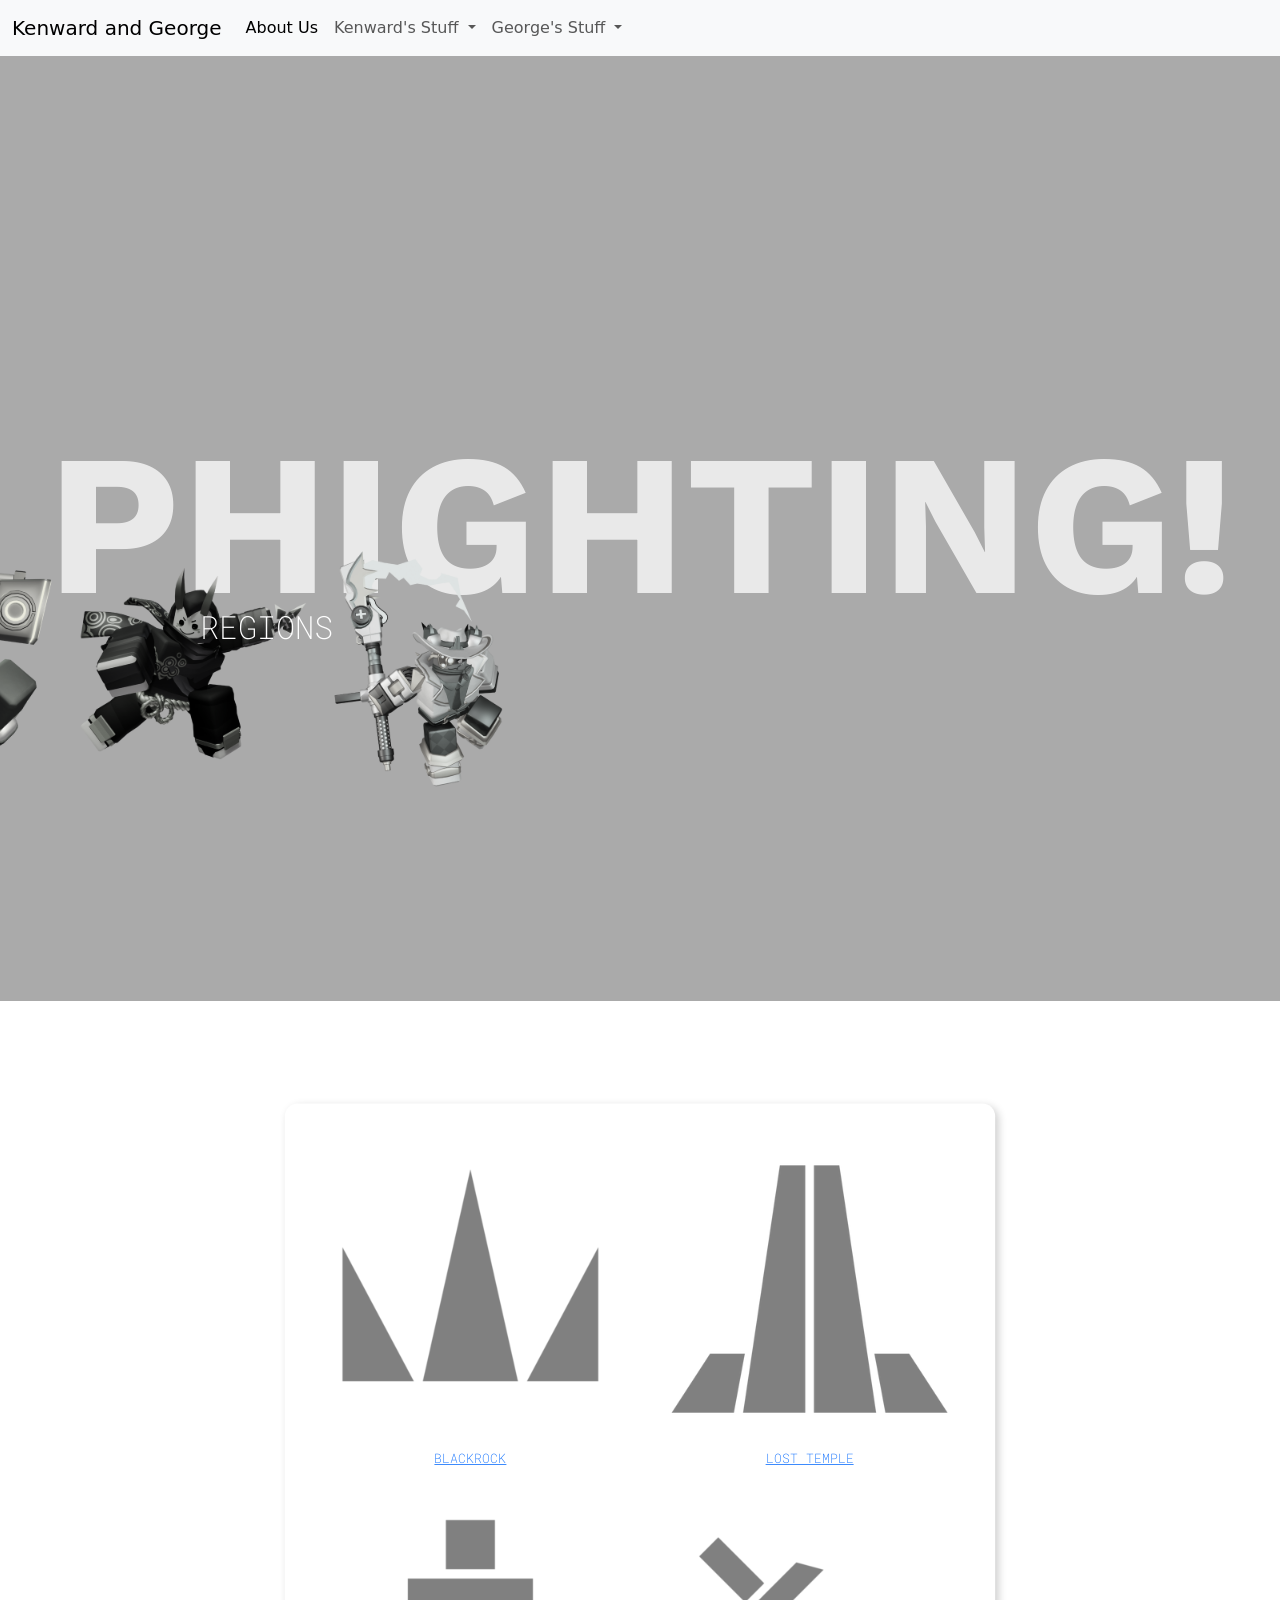
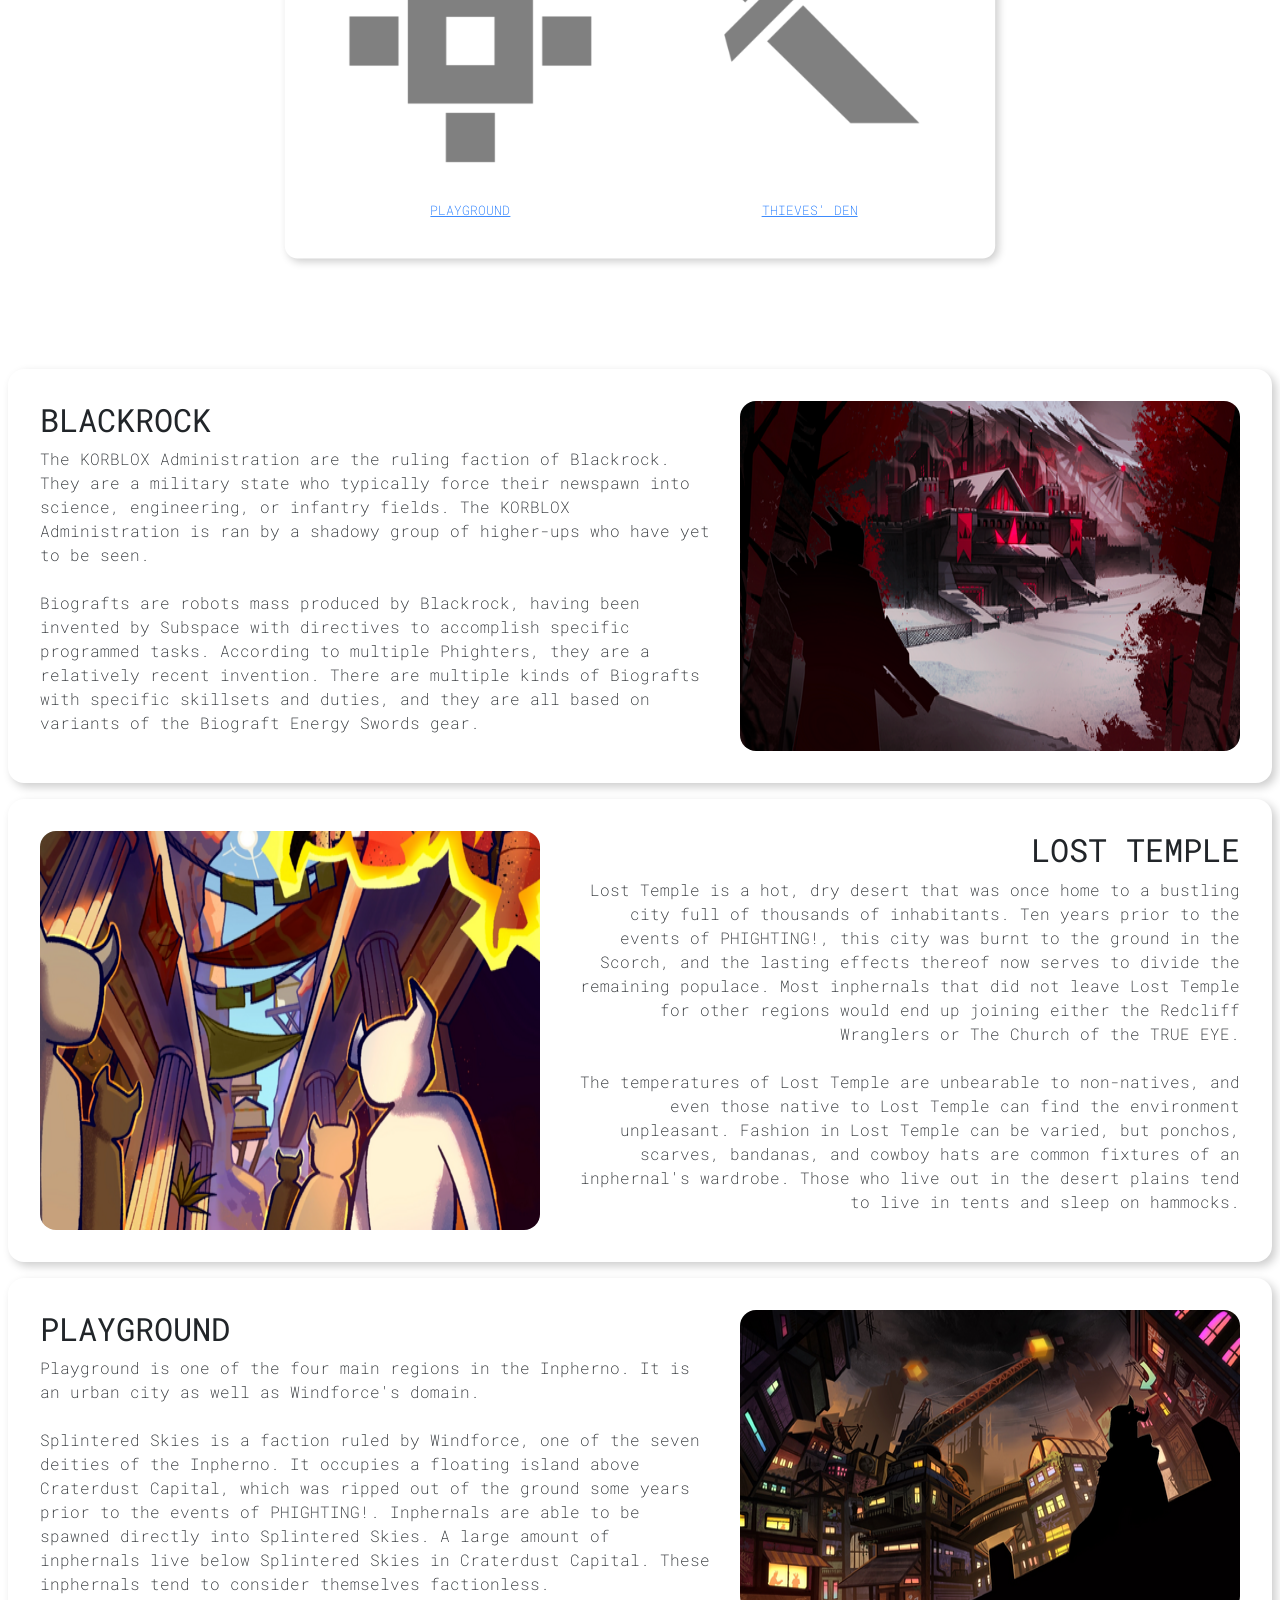
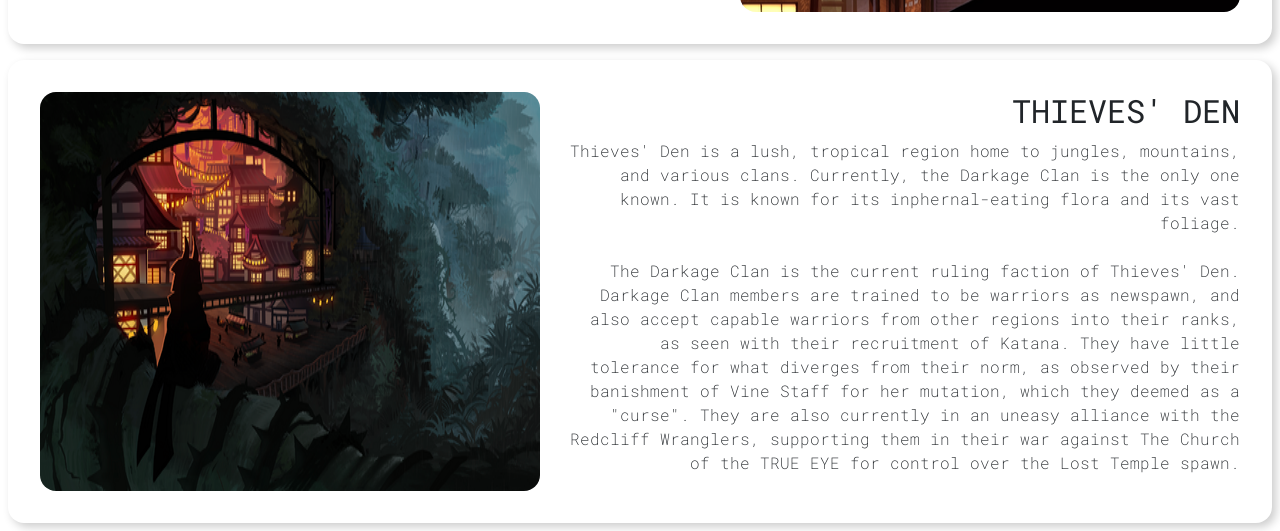
<file: phighting.html>
<!doctype html>
<html lang="en">
  <head>
    <meta charset="UTF-8" />
    <meta name="viewport" content="width=device-width, initial-scale=1.0" />
    <title>Document</title>

    <!-- BOOTSTRAP -->
    <link
      href="https://cdn.jsdelivr.net/npm/bootstrap@5.3.8/dist/css/bootstrap.min.css"
      rel="stylesheet"
      integrity="sha384-sRIl4kxILFvY47J16cr9ZwB07vP4J8+LH7qKQnuqkuIAvNWLzeN8tE5YBujZqJLB"
      crossorigin="anonymous"
    />

    <!-- GOOGLE FONTS -->
    <link rel="preconnect" href="https://fonts.googleapis.com" />
    <link rel="preconnect" href="https://fonts.gstatic.com" crossorigin />
    <link
      href="https://fonts.googleapis.com/css2?family=Roboto+Mono:ital,wght@0,100..700;1,100..700&family=Work+Sans:ital,wght@0,100..900;1,100..900&display=swap"
      rel="stylesheet"
    />

    <link rel="stylesheet" href="/stylesheets/layout.css" />
    <link rel="stylesheet" href="/stylesheets/kenward.css" />
  </head>
  <body>
    <nav class="navbar navbar-expand-lg bg-body-tertiary">
      <div class="container-fluid">
        <a class="navbar-brand" href="/index.html">Kenward and George</a>
        <button
          class="navbar-toggler"
          type="button"
          data-bs-toggle="collapse"
          data-bs-target="#navbarSupportedContent"
          aria-controls="navbarSupportedContent"
          aria-expanded="false"
          aria-label="Toggle navigation"
        >
          <span class="navbar-toggler-icon"></span>
        </button>
        <div class="collapse navbar-collapse" id="navbarSupportedContent">
          <ul class="navbar-nav me-auto mb-2 mb-lg-0">
            <li class="nav-item">
              <a class="nav-link active" aria-current="page" href="/about_us.html"
                >About Us</a
              >
            </li>

            <li class="nav-item dropdown">
              <a
                class="nav-link dropdown-toggle"
                href="#"
                role="button"
                data-bs-toggle="dropdown"
                aria-expanded="false"
              >
                Kenward's Stuff
              </a>
              <ul class="dropdown-menu">
                <li>
                  <a class="dropdown-item" href="/phighting.html"
                    >Phighting Regions</a
                  >
                </li>
                <li>
                  <a class="dropdown-item" href="/favorite_characters.html"
                    >Top Five Favorite Characters</a
                  >
                </li>
                <li>
                  <a class="dropdown-item" href="/favorite_games.html"
                    >Top Five Favorite Games</a
                  >
                </li>
                <li>
                  <a class="dropdown-item" href="/brickbattle.html"
                    >Brickbattle</a
                  >
                </li>
              </ul>
            </li>

            <li class="nav-item dropdown">
              <a
                class="nav-link dropdown-toggle"
                href="#"
                role="button"
                data-bs-toggle="dropdown"
                aria-expanded="false"
              >
                George's Stuff
              </a>
              <ul class="dropdown-menu">
                <li><a class="dropdown-item" href="#">Action</a></li>
                <li><a class="dropdown-item" href="#">Another action</a></li>
                <li>
                  <a class="dropdown-item" href="#">Something else here</a>
                </li>
              </ul>
            </li>
          </ul>
        </div>
      </div>
    </nav>

    <div class="hero-screen">
      <div>
        <h1 class="back-layer center title">PHIGHTING!</h1>
        <div class="images-layer">
          <img src="/resources/Render_Biograft.jpg" />
          <img src="/resources/Render_Boombox.jpg" />
          <img src="/resources/Render_Shuriken.jpg" />
          <img src="/resources/Render_Scythe.jpg" />
        </div>
        <h2 class="text-layer center">REGIONS</h2>
      </div>
    </div>

    <div class="valign-middle-center">
      <!-- anchors -->
      <div class="container-fill double-column center textalign-center shrink">
        <div>
          <a href="#blackrock"
            ><div>
              <img src="/resources/Blackrock.png" class="symbols" />
              <p>BLACKROCK</p>
            </div></a
          >
          <a href="#playground"
            ><div>
              <img src="/resources/Playground.png" class="symbols" />
              <p>PLAYGROUND</p>
            </div></a
          >
        </div>
        <div>
          <a href="#lost-temple"
            ><div>
              <img src="/resources/Lost_Temple.png" class="symbols" />
              <p>LOST TEMPLE</p>
            </div></a
          >
          <a href="#thieves-den"
            ><div>
              <img src="/resources/Thieves_Den.png" class="symbols" />
              <p>THIEVES' DEN</p>
            </div></a
          >
        </div>
      </div>

      <!-- blackrock -->
      <div class="center" id="blackrock">
        <div class="double-column container-fill">
          <div>
            <h2><b>BLACKROCK</b></h2>
            <p>
              The KORBLOX Administration are the ruling faction of Blackrock.
              They are a military state who typically force their newspawn into
              science, engineering, or infantry fields. The KORBLOX
              Administration is ran by a shadowy group of higher-ups who have
              yet to be seen. <br /><br />
              Biografts are robots mass produced by Blackrock, having been
              invented by Subspace with directives to accomplish specific
              programmed tasks. According to multiple Phighters, they are a
              relatively recent invention. There are multiple kinds of Biografts
              with specific skillsets and duties, and they are all based on
              variants of the Biograft Energy Swords gear.
            </p>
          </div>
          <img
            class="round"
            src="/resources/Artwork_KR3SK0_Blackrock_Exterior.jpg"
          />
        </div>
      </div>

      <!-- lost temple -->
      <div class="center" id="lost-temple">
        <div class="double-column container-fill">
          <img class="round" src="/resources/DITF_Lost_Temple_2.jpg" />
          <div class="textalign-right">
            <h2><b>LOST TEMPLE</b></h2>
            <p>
              Lost Temple is a hot, dry desert that was once home to a bustling
              city full of thousands of inhabitants. Ten years prior to the
              events of PHIGHTING!, this city was burnt to the ground in the
              Scorch, and the lasting effects thereof now serves to divide the
              remaining populace. Most inphernals that did not leave Lost Temple
              for other regions would end up joining either the Redcliff
              Wranglers or The Church of the TRUE EYE. <br /><br />
              The temperatures of Lost Temple are unbearable to non-natives, and
              even those native to Lost Temple can find the environment
              unpleasant. Fashion in Lost Temple can be varied, but ponchos,
              scarves, bandanas, and cowboy hats are common fixtures of an
              inphernal's wardrobe. Those who live out in the desert plains tend
              to live in tents and sleep on hammocks.
            </p>
          </div>
        </div>
      </div>

      <!-- playground -->
      <div class="center" id="playground">
        <div class="double-column container-fill">
          <div>
            <h2><b>PLAYGROUND</b></h2>
            <p>
              Playground is one of the four main regions in the Inpherno. It is
              an urban city as well as Windforce's domain. <br /><br />
              Splintered Skies is a faction ruled by Windforce, one of the seven
              deities of the Inpherno. It occupies a floating island above
              Craterdust Capital, which was ripped out of the ground some years
              prior to the events of PHIGHTING!. Inphernals are able to be
              spawned directly into Splintered Skies. A large amount of
              inphernals live below Splintered Skies in Craterdust Capital.
              These inphernals tend to consider themselves factionless.
            </p>
          </div>
          <img
            class="round"
            src="/resources/Artwork_KR3SK0_Craterdust_Capital_Exterior.jpg"
          />
        </div>
      </div>

      <!-- thieves' den -->
      <div class="center" id="thieves-den">
        <div class="double-column container-fill">
          <img
            class="round"
            src="/resources/Artwork_KR3SK0_Darkage_Clan_Exterior.jpg"
          />
          <div class="textalign-right">
            <h2><b>THIEVES' DEN</b></h2>
            <p>
              Thieves' Den is a lush, tropical region home to jungles,
              mountains, and various clans. Currently, the Darkage Clan is the
              only one known. It is known for its inphernal-eating flora and its
              vast foliage. <br /><br />
              The Darkage Clan is the current ruling faction of Thieves' Den.
              Darkage Clan members are trained to be warriors as newspawn, and
              also accept capable warriors from other regions into their ranks,
              as seen with their recruitment of Katana. They have little
              tolerance for what diverges from their norm, as observed by their
              banishment of Vine Staff for her mutation, which they deemed as a
              "curse". They are also currently in an uneasy alliance with the
              Redcliff Wranglers, supporting them in their war against The
              Church of the TRUE EYE for control over the Lost Temple spawn.
            </p>
          </div>
        </div>
      </div>
    </div>

    <script
      src="https://cdn.jsdelivr.net/npm/bootstrap@5.3.8/dist/js/bootstrap.bundle.min.js"
      integrity="sha384-FKyoEForCGlyvwx9Hj09JcYn3nv7wiPVlz7YYwJrWVcXK/BmnVDxM+D2scQbITxI"
      crossorigin="anonymous"
    ></script>
  </body>
</html>
</file>
<file: stylesheets/layout.css>
/* ---------------- */
/* reusable classes */
/* ---------------- */
.white-text {
    background: linear-gradient(to bottom right, #ffffff, #c9c9c9);
    -webkit-background-clip: text;
    background-clip: text;
    -webkit-text-fill-color: transparent;
    color: transparent;
}

.text-outline {
    -webkit-text-stroke: 0.005em black; 
}

.double-column {
    display: flex;
    gap: 0.5rem;
}

.space-evenly * {
    flex: 1 1 0;
    min-width: 0;
}

.container, .container-fill {
    margin: 0.5rem;
    padding: 2rem; 
    gap: 1.5rem;
}

.less-spacing {
    margin: 0;
    padding: 0.5rem;
}

.no-gap {
    gap: 0;
}

.container-fill {
    background-color: white;
    border-radius: 1rem;
    box-shadow: 4px 4px 10px 0px rgba(0, 0, 0, 0.2);
}

.fit-width {
    width: 75vw;
}

.round {
    border-radius: 1rem;
}

.outline {
    border: 0.05rem solid #898989;
}

.scrollable {
    scrollbar-width: thin;
    scrollbar-color: #646464 transparent;
    overflow-y: auto;
    overflow-x: hidden;
    box-sizing: border-box;
}

.center {
    place-self: center;
    height: fit-content;
    width: fit-content;
}

.shrink {
    transform: scale(0.8);
}

.button-link > a {
    text-decoration: none; 
    color: inherit;
}

.smaller-h1 h1 {
    font-size: 30pt;
}

/* --------- */
/* alignment */
/* --------- */
.textalign-left {
    text-align: left;
}

.textalign-right {
    text-align: right;
}

.textalign-center {
    text-align: center;
}

.halign-middle-center, .halign-middle-space {
    display: flex;
    align-items: center;
}

.valign-middle-center, .valign-middle-space {
    display: flex;
    flex-direction: column;
}

.valign-middle-center, .halign-middle-center {
    justify-content: center;
}

.valign-middle-space, .halign-middle-space {
    justify-content: space-between;
}
</file>
<file: stylesheets/kenward.css>
h1 {
    font-family: "Work Sans", sans-serif;
    font-optical-sizing: auto;
    font-weight: 700;
    font-style: normal;
    font-size: 40pt;
}

h2, p {
    font-family: "Roboto Mono", monospace;
    font-optical-sizing: auto;
    font-weight: 200;
    font-style: normal;
}

.hero-screen {
    padding: 4rem;
    height: 105vh;
    width: 100vw;
    background-color: #aaaaaa;
    display: flex;
    justify-content: center;
    align-items: center;
}

.brickbattle-bg {
    background-image: url(/resources/crossroads.png);
    background-repeat: no-repeat;
    background-position: center;
    background-size: cover;
}

.back-layer {
    color: white;
    z-index: 1;
    opacity: 0.75;
}

.images-layer {
    place-self: center;
    position: absolute;
    bottom: 7rem;

    display: flex;
    justify-content: center;

    z-index: 2;
    filter: grayscale(95%);
    width: 3rem;
    height: 15rem;
}

.text-layer {
    color: white;
    z-index: 3;
    position: absolute;
    top: 38rem;
    left: 12.5rem;
}

.symbols {
    filter: contrast(0%);
}

.title {
    font-size: 150pt;
}

.carousel-image {
    width: 100%;
    max-height: 50rem; 
  
    aspect-ratio: 16 / 9;
    object-fit: cover;
}

.icon-button button {
    margin: 0;
    padding: 0.5rem;
    border-radius: 1rem;
    border: 0.05rem solid #898989;
    gap: 1.5rem;
}

.icon-image img {
    width: 5rem;
    height: 5rem;
  
    aspect-ratio: 1 / 1;
    object-fit: cover;
}

.text-and-image {
    margin: 0.5rem;
    padding: 2rem; 
    gap: 1.5rem;

    background-color: white;
    border-radius: 1rem;
    box-shadow: 4px 4px 10px 0px rgba(0, 0, 0, 0.2);

    place-self: center;
    height: fit-content;
    width: 75vw;
}

.tab-pane.text-and-image.show.active {
    display: flex;
    flex-direction: row;
    align-items: center;
}

.text-and-image > div {
    flex: 1 1 0;
    min-width: 0;
}

.text-and-image > img {
    width: 10rem;
    height: 10rem;
  
    aspect-ratio: 1 / 1;
    object-fit: cover;
}

.thumbnail {
    width: 100%;
    max-width: 35rem;
    aspect-ratio: 16 / 9;
    object-fit: cover;
    display: block;  
}

.roblox-bg {
    background-image: url(resources/roblox-background.webp);
}
</file>
